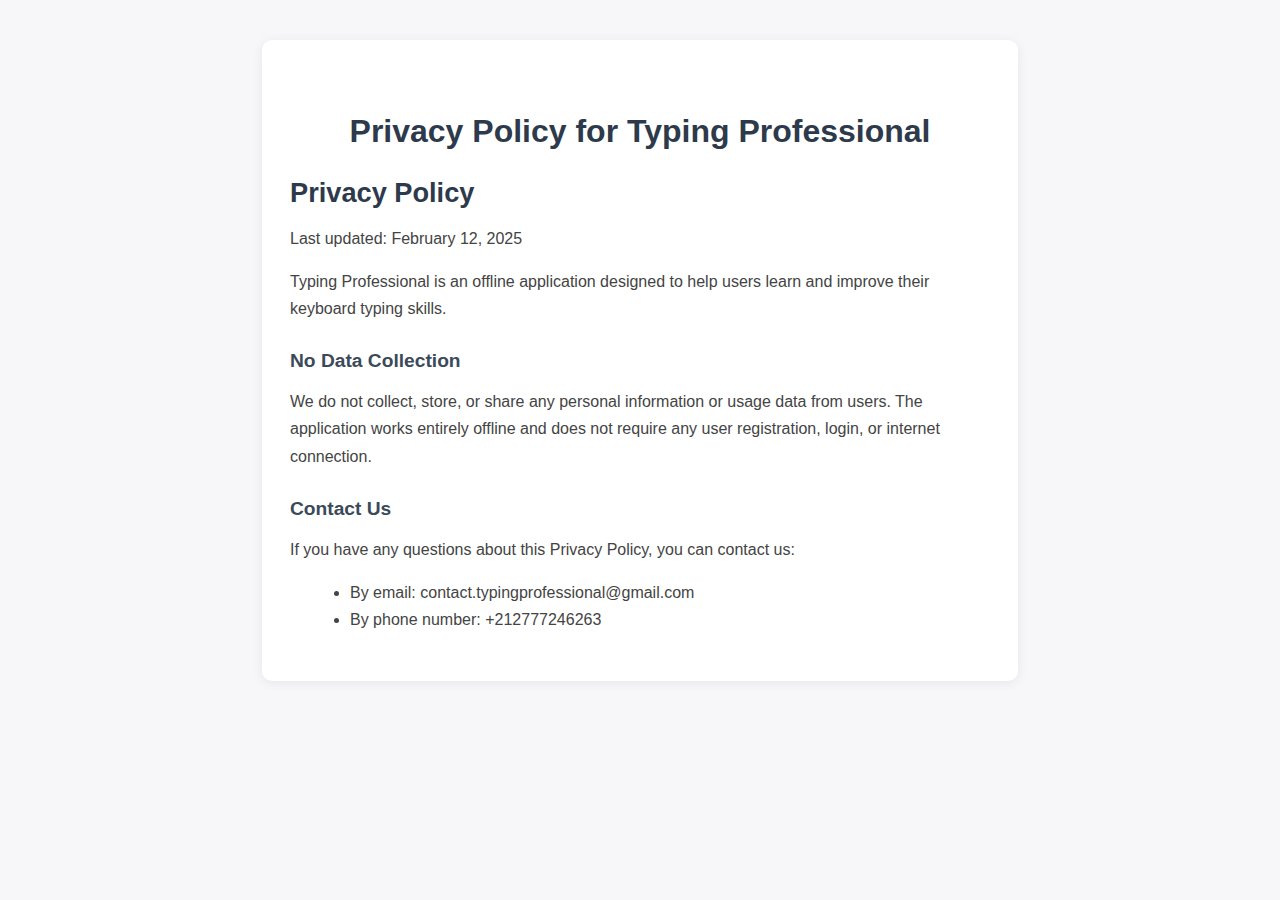
<file: privacy-policy.html>
<!DOCTYPE html>
<html lang="en">
<head>
    <meta charset="UTF-8">
    <meta name="viewport" content="width=device-width, initial-scale=1.0">
    <title>Privacy Policy for Typing Professional</title>
    <style>
        body {
            font-family: 'Segoe UI', Arial, sans-serif;
            background: #f7f7f9;
            margin: 0;
            padding: 0;
        }
        .page {
            max-width: 700px;
            margin: 40px auto;
            background: #fff;
            border-radius: 10px;
            box-shadow: 0 2px 12px rgba(0,0,0,0.07);
            padding: 32px 28px;
        }
        .header .title {
            font-size: 2rem;
            font-weight: bold;
            color: #2d3a4b;
            margin-bottom: 16px;
            text-align: center;
        }
        h1 {
            color: #2d3a4b;
            font-size: 1.7rem;
            margin-bottom: 12px;
        }
        h2 {
            color: #3b4a5a;
            font-size: 1.2rem;
            margin-top: 28px;
            margin-bottom: 8px;
        }
        p, li {
            color: #444;
            font-size: 1rem;
            line-height: 1.7;
        }
        ul {
            margin-left: 20px;
        }
        @media (max-width: 600px) {
            .page {
                padding: 16px 6px;
            }
        }
    </style>
</head>
<body>
<div class="page">

    <div class="header">
        <div class="container">
            <p class="title">Privacy Policy for Typing Professional</p>
        </div>
    </div>
    

    <div class="translations-content-container">
        <div class="container">

            
            <div class="tab-content translations-content-item en visible" id="en">
                <h1>Privacy Policy</h1>
                <p>Last updated: February 12, 2025</p>
                <p>
                    Typing Professional is an offline application designed to help users learn and improve their keyboard typing skills.
                </p>
                <h2>No Data Collection</h2>
                <p>
                    We do not collect, store, or share any personal information or usage data from users. The application works entirely offline and does not require any user registration, login, or internet connection.
                </p>
                <h2>Contact Us</h2>
                <p>
                    If you have any questions about this Privacy Policy, you can contact us:
                </p>
                <ul>
                    <li>By email: contact.typingprofessional@gmail.com</li>
                    <li>By phone number: +212777246263</li>
                </ul>
            </div>
        </div>
    </div>

    
</div>
</body>
</html>
</file>
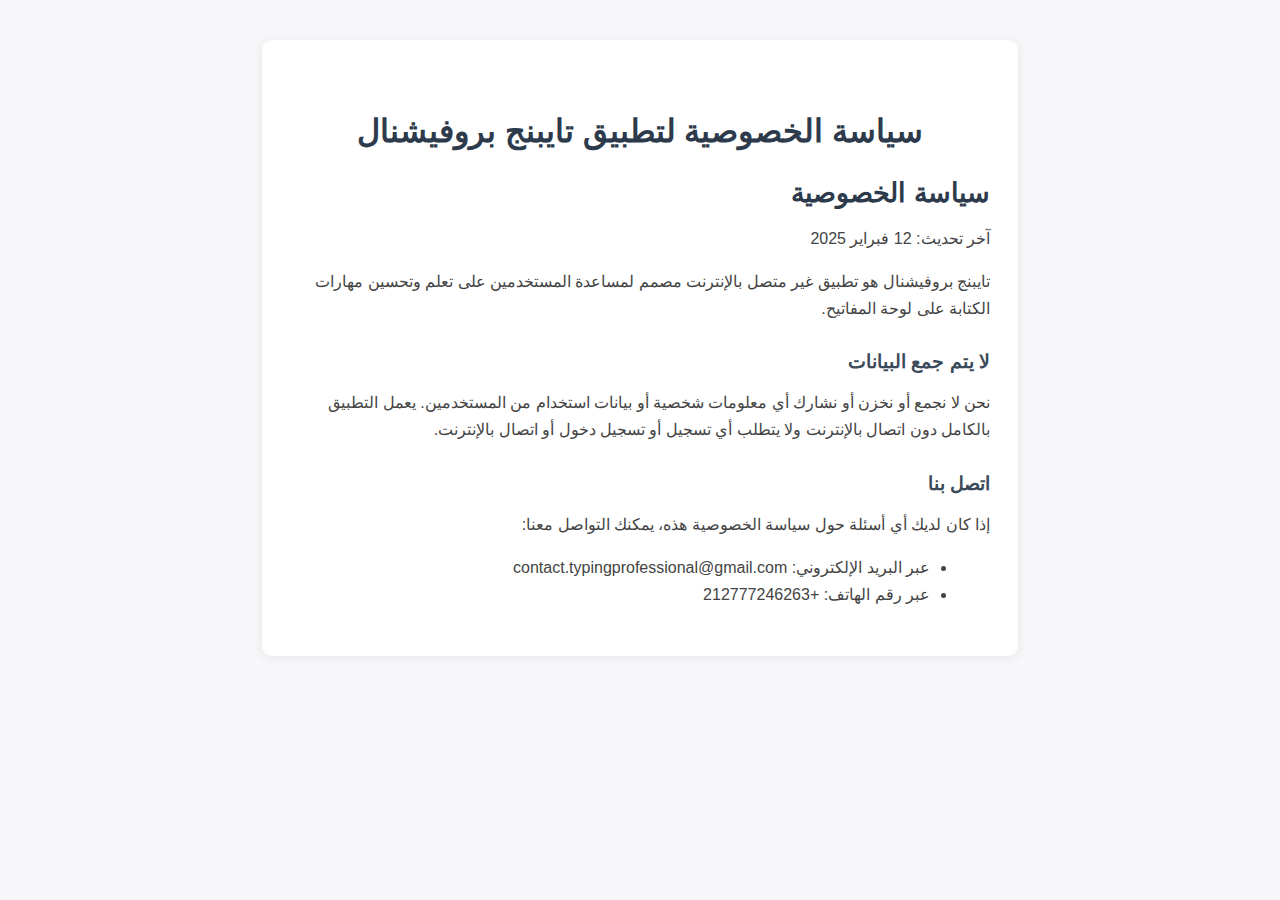
<file: ar/privacy-policy.html>
<!DOCTYPE html>
<html lang="ar" dir="rtl">
<head>
    <meta charset="UTF-8">
    <meta name="viewport" content="width=device-width, initial-scale=1.0">
    <title>سياسة الخصوصية لتطبيق تايبنج بروفيشنال</title>
    <style>
        body {
            font-family: 'Segoe UI', Arial, sans-serif;
            background: #f7f7f9;
            margin: 0;
            padding: 0;
            direction: rtl;
        }
        .page {
            max-width: 700px;
            margin: 40px auto;
            background: #fff;
            border-radius: 10px;
            box-shadow: 0 2px 12px rgba(0,0,0,0.07);
            padding: 32px 28px;
        }
        .header .title {
            font-size: 2rem;
            font-weight: bold;
            color: #2d3a4b;
            margin-bottom: 16px;
            text-align: center;
        }
        h1 {
            color: #2d3a4b;
            font-size: 1.7rem;
            margin-bottom: 12px;
        }
        h2 {
            color: #3b4a5a;
            font-size: 1.2rem;
            margin-top: 28px;
            margin-bottom: 8px;
        }
        p, li {
            color: #444;
            font-size: 1rem;
            line-height: 1.7;
        }
        ul {
            margin-right: 20px;
        }
        @media (max-width: 600px) {
            .page {
                padding: 16px 6px;
            }
        }
    </style>
</head>
<body>
<div class="page">

    <div class="header">
        <div class="container">
            <p class="title">سياسة الخصوصية لتطبيق تايبنج بروفيشنال</p>
        </div>
    </div>
    

    <div class="translations-content-container">
        <div class="container">

            <div class="tab-content translations-content-item ar visible" id="ar">
                <h1>سياسة الخصوصية</h1>
                <p>آخر تحديث: 12 فبراير 2025</p>
                <p>
                    تايبنج بروفيشنال هو تطبيق غير متصل بالإنترنت مصمم لمساعدة المستخدمين على تعلم وتحسين مهارات الكتابة على لوحة المفاتيح.
                </p>
                <h2>لا يتم جمع البيانات</h2>
                <p>
                    نحن لا نجمع أو نخزن أو نشارك أي معلومات شخصية أو بيانات استخدام من المستخدمين. يعمل التطبيق بالكامل دون اتصال بالإنترنت ولا يتطلب أي تسجيل أو تسجيل دخول أو اتصال بالإنترنت.
                </p>
                <h2>اتصل بنا</h2>
                <p>
                    إذا كان لديك أي أسئلة حول سياسة الخصوصية هذه، يمكنك التواصل معنا:
                </p>
                <ul>
                    <li>عبر البريد الإلكتروني: contact.typingprofessional@gmail.com</li>
                    <li>عبر رقم الهاتف: +212777246263</li>
                </ul>
            </div>
        </div>
    </div>

    
</div>
</body>
</html>
</file>
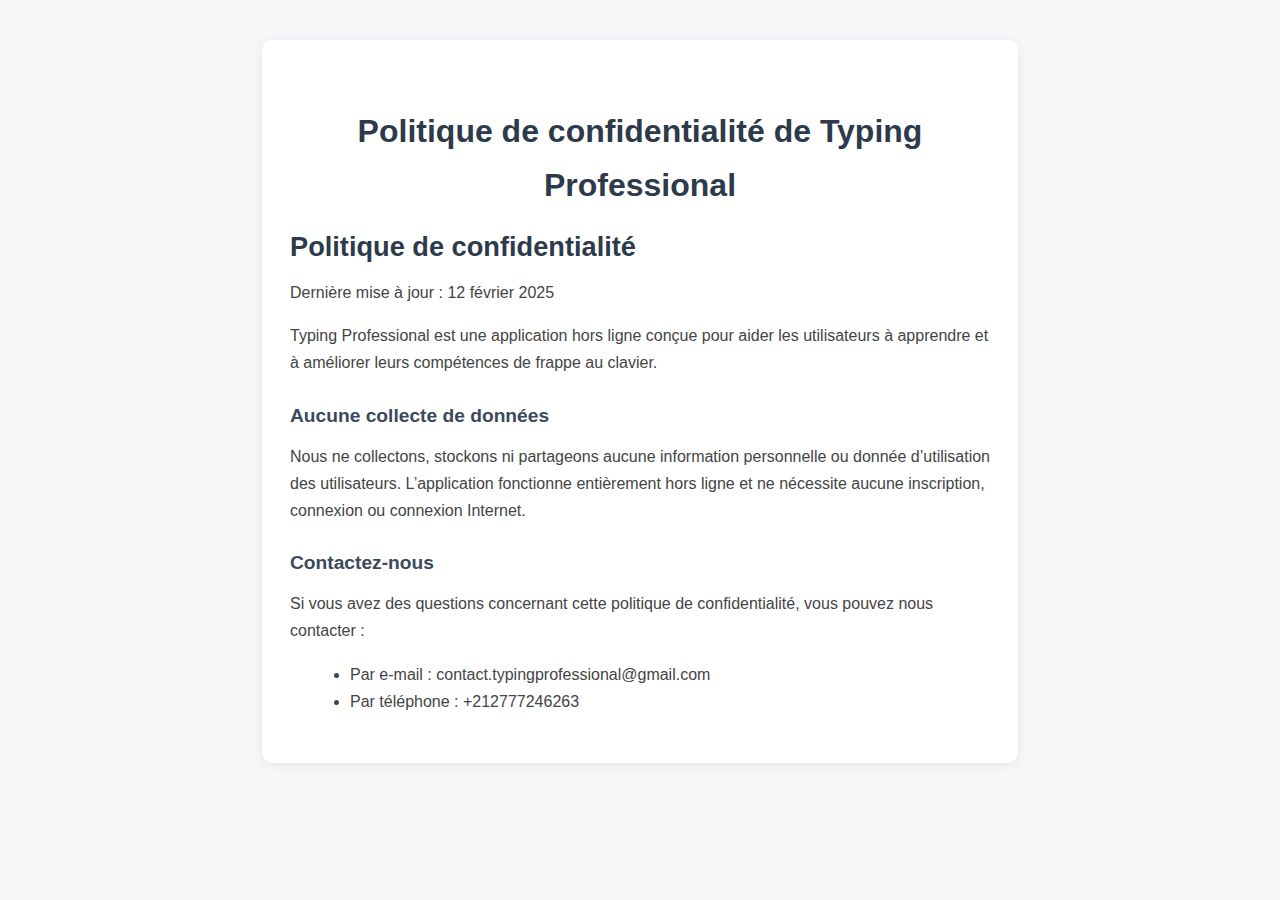
<file: fr/privacy-policy.html>
<!DOCTYPE html>
<html lang="fr">
<head>
    <meta charset="UTF-8">
    <meta name="viewport" content="width=device-width, initial-scale=1.0">
    <title>Politique de confidentialité de Typing Professional</title>
    <style>
        body {
            font-family: 'Segoe UI', Arial, sans-serif;
            background: #f7f7f9;
            margin: 0;
            padding: 0;
        }
        .page {
            max-width: 700px;
            margin: 40px auto;
            background: #fff;
            border-radius: 10px;
            box-shadow: 0 2px 12px rgba(0,0,0,0.07);
            padding: 32px 28px;
        }
        .header .title {
            font-size: 2rem;
            font-weight: bold;
            color: #2d3a4b;
            margin-bottom: 16px;
            text-align: center;
        }
        h1 {
            color: #2d3a4b;
            font-size: 1.7rem;
            margin-bottom: 12px;
        }
        h2 {
            color: #3b4a5a;
            font-size: 1.2rem;
            margin-top: 28px;
            margin-bottom: 8px;
        }
        p, li {
            color: #444;
            font-size: 1rem;
            line-height: 1.7;
        }
        ul {
            margin-left: 20px;
        }
        @media (max-width: 600px) {
            .page {
                padding: 16px 6px;
            }
        }
    </style>
</head>
<body>
<div class="page">

    <div class="header">
        <div class="container">
            <p class="title">Politique de confidentialité de Typing Professional</p>
        </div>
    </div>
    

    <div class="translations-content-container">
        <div class="container">

            
            <div class="tab-content translations-content-item fr visible" id="fr">
                <h1>Politique de confidentialité</h1>
                <p>Dernière mise à jour : 12 février 2025</p>
                <p>
                    Typing Professional est une application hors ligne conçue pour aider les utilisateurs à apprendre et à améliorer leurs compétences de frappe au clavier.
                </p>
                <h2>Aucune collecte de données</h2>
                <p>
                    Nous ne collectons, stockons ni partageons aucune information personnelle ou donnée d’utilisation des utilisateurs. L’application fonctionne entièrement hors ligne et ne nécessite aucune inscription, connexion ou connexion Internet.
                </p>
                <h2>Contactez-nous</h2>
                <p>
                    Si vous avez des questions concernant cette politique de confidentialité, vous pouvez nous contacter :
                </p>
                <ul>
                    <li>Par e-mail : contact.typingprofessional@gmail.com</li>
                    <li>Par téléphone : +212777246263</li>
                </ul>
            </div>
        </div>
    </div>

    
</div>
</body>
</html>
</file>
